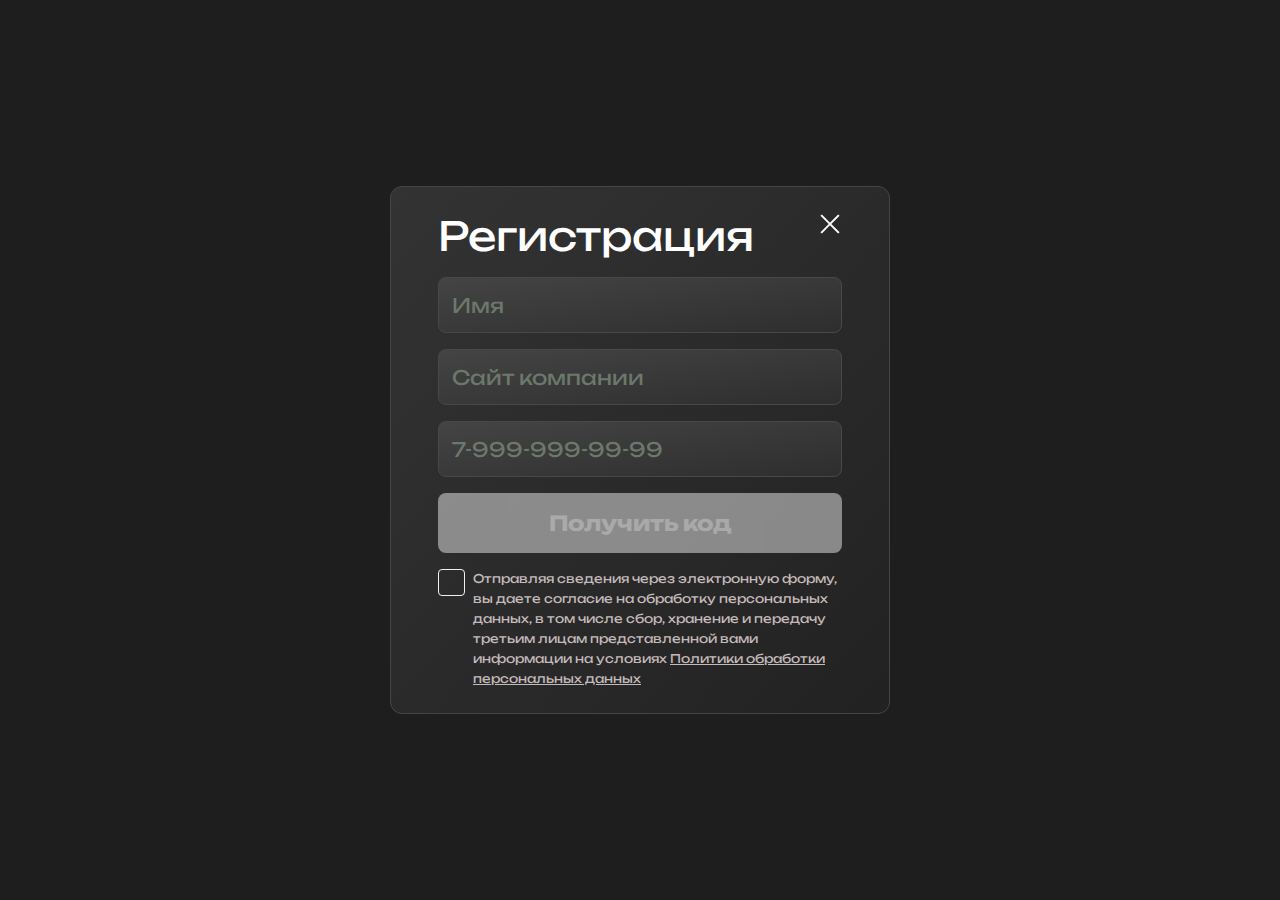
<file: index.html>
<!DOCTYPE html>
<html lang="ru">
<head>
    <meta charset="UTF-8">
    <meta name="viewport" content="width=device-width, initial-scale=1.0">
    <title>Мой проект</title>
    <link rel="stylesheet" href="./styles/form.css">
    <link rel="stylesheet" href="./styles/global.css">
</head>
<body>
    <div class="form_container">
        <form id="authForm">
            <section>
                <h1>Регистрация</h1>
                <button class="close_modal"></button>
            </section>

            <input type="text" class="input_text" placeholder="Имя">
            <input class="input_text" placeholder="Сайт компании">
            <input type="text" id="phoneInput" class="input_text" placeholder="7-999-999-99-99">
            <button class="submit_button" type="submit">Получить код</button>
            
            <div class="checkbox_area">
                <input class="custom-checkbox" type="checkbox" id="checkbox">
                <label for="checkbox">
                    Отправляя сведения через электронную форму, 
                    вы даете согласие на обработку персональных данных, 
                    в том числе сбор, хранение и передачу третьим лицам 
                    представленной вами информации на условиях 
                    <a href="https://www.youtube.com/watch?v=dQw4w9WgXcQ&ab_channel=RickAstley">
                    Политики обработки персональных данных
                    </a>
                </label>
            </div>
            
        </form>
    </div>
    <script src="script.js"></script>
</body>
</html>
</file>
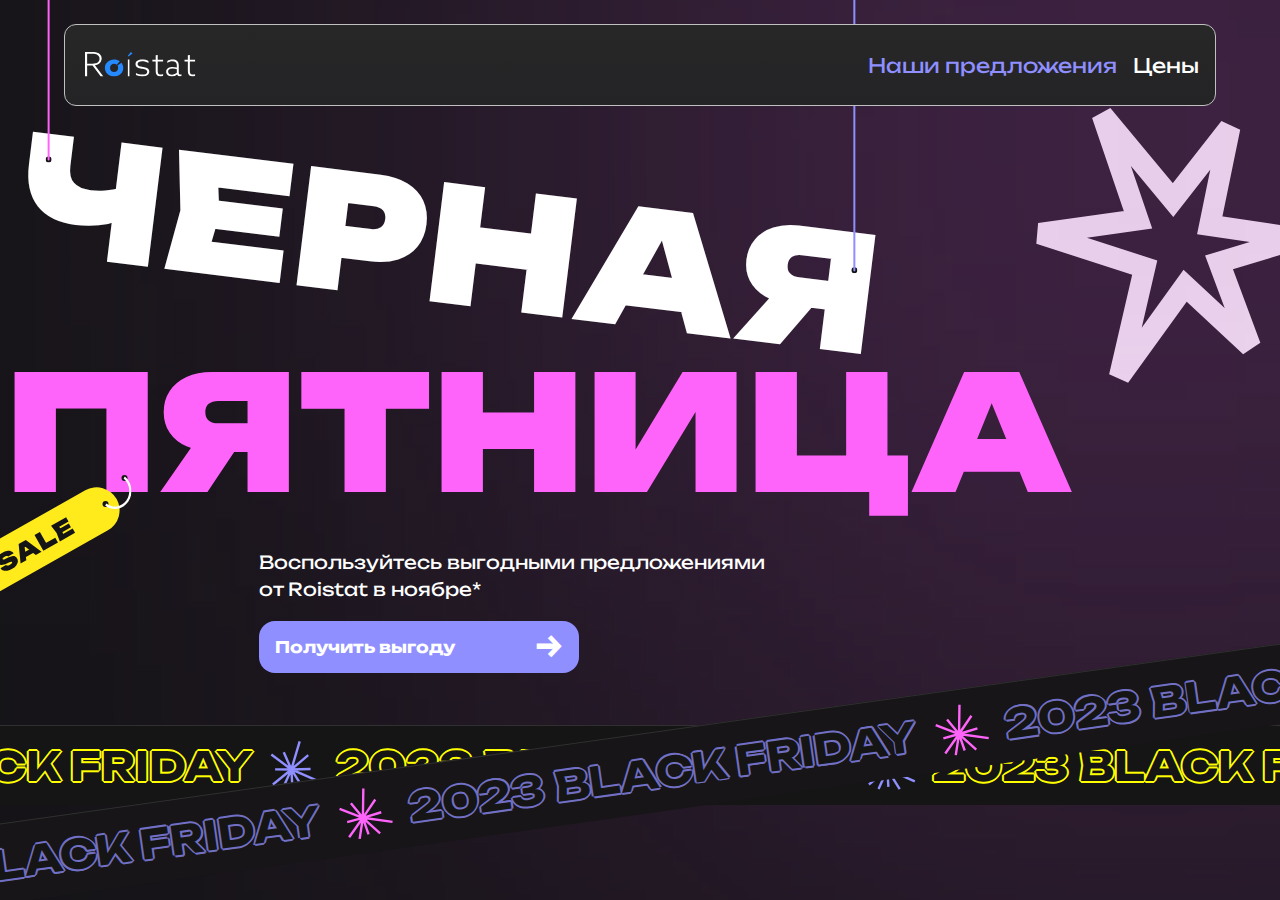
<file: landing.html>
<!DOCTYPE html>
<html lang="ru">
<head>
    <meta charset="UTF-8">
    <meta name="viewport" content="width=device-width, initial-scale=1.0">
    <title>Лендинг</title>
    <link rel="stylesheet" href="./styles/landing.css">
    <link rel="stylesheet" href="./styles/global.css">
</head>
<body>
    <div class="landing_container">
        <header>
            <svg viewBox="0 0 112 48" fill="none" xmlns="http://www.w3.org/2000/svg">
                <mask id="mask0_1264_28" style="mask-type:alpha" maskUnits="userSpaceOnUse" x="0" y="10" width="111" height="26">
                <path fill-rule="evenodd" clip-rule="evenodd" d="M0 10.8889H110.25V35.3889H0V10.8889Z" fill="white"/>
                </mask>
                <g mask="url(#mask0_1264_28)">
                <path fill-rule="evenodd" clip-rule="evenodd" d="M7.42649 22.6653C10.0414 22.6653 11.7152 22.2256 12.9359 21.2441C14.0166 20.3641 14.5394 19.1799 14.5394 17.7249C14.5394 15.9311 13.738 14.7131 12.4829 13.9009C11.1225 13.0209 9.44925 12.7844 6.62501 12.7844H2.12749L2.12695 22.6653H7.42649ZM0.000536826 10.8889L6.76454 10.8894C9.69346 10.8894 11.9599 11.2281 13.7384 12.345C15.4466 13.4276 16.6668 15.187 16.6668 17.6236C16.6674 19.857 15.6211 21.6841 14.0171 22.8005C12.8666 23.6133 11.5069 24.0191 9.93771 24.2562L18.375 35.3884L15.795 35.3889L7.56602 24.4249H2.12744L2.1269 35.3884H0L0.000536826 10.8889Z" fill="white"/>
                <path fill-rule="evenodd" clip-rule="evenodd" d="M42.8754 18.5452H44.4062L44.4059 35.3889H42.875L42.8754 18.5452Z" fill="white"/>
                <path fill-rule="evenodd" clip-rule="evenodd" d="M50.9518 31.9152C52.8108 33.0292 55.195 33.6195 57.474 33.6195C60.3846 33.6195 62.2436 32.669 62.2441 30.7356C62.2436 28.3109 59.368 28.0485 56.6684 27.655C53.7929 27.2291 50.5312 26.4426 50.5312 23.1657C50.5318 20.1178 53.3015 18.5452 57.2294 18.5452C59.4733 18.5452 61.7533 19.0694 63.4368 19.9215L63.4362 21.9533C61.6129 20.8721 59.2983 20.3151 57.1597 20.3151C54.4591 20.3151 52.6007 21.1995 52.6002 23.035C52.6007 25.2958 55.4061 25.5253 58.0004 25.9189C61.1216 26.3775 64.3125 27.1636 64.3125 30.5717C64.3125 33.7507 61.5422 35.3889 57.3692 35.3889C55.0897 35.3889 52.7049 34.897 50.9518 33.9798V31.9152Z" fill="white"/>
                <path fill-rule="evenodd" clip-rule="evenodd" d="M70.699 29.494L70.6995 20.5374H67.375L67.3755 18.8247H70.6995V14.2805L72.7007 13.9514V18.8252H78.0938V20.5374H72.7007V29.165C72.7007 31.6016 73.073 33.6104 75.7192 33.6109C76.6007 33.6104 77.4488 33.3802 78.0938 33.0177L78.0932 34.8621C77.4488 35.1582 76.4654 35.3889 75.4476 35.3889C74.2266 35.3889 72.8359 35.0594 71.886 34.0053C71.0379 33.0506 70.699 31.6016 70.699 29.494Z" fill="white"/>
                <path fill-rule="evenodd" clip-rule="evenodd" d="M91.8261 31.7583V28.1282C90.5743 27.7687 89.1259 27.5396 87.8082 27.5396C85.5035 27.5396 83.1323 28.2586 83.1328 30.6465C83.1323 32.7397 84.9432 33.6552 86.919 33.6557C88.7634 33.6557 90.5414 32.8707 91.8261 31.7583ZM82.8354 34.2766C81.7819 33.492 81.1562 32.3147 81.1562 30.8101C81.1562 29.1091 81.9466 27.8991 83.1979 27.0813C84.4167 26.2968 86.0629 26.0027 87.6436 26.0022C89.1256 26.0022 90.4752 26.2314 91.8258 26.5914V24.7273C91.8258 23.1572 91.5292 22.1435 90.6404 21.3585C89.8825 20.7044 88.7636 20.3444 87.3141 20.3444C85.4048 20.3444 83.6592 20.9657 82.3421 21.9144V19.9848C83.6592 19.1665 85.4702 18.5457 87.5123 18.5452C89.4551 18.5457 91.0354 19.0361 92.1224 19.9521C93.2083 20.868 93.7685 22.3067 93.7685 24.2695V31.2356C93.768 32.6093 94.0971 33.6235 95.4147 33.623C95.8097 33.623 96.1722 33.5253 96.4688 33.3616L96.4682 35.0299C96.1063 35.193 95.6125 35.2912 95.0522 35.2912C93.6692 35.2912 92.5827 34.6371 92.1219 33.3939H92.0559C90.8377 34.4407 88.8619 35.3889 86.6555 35.3889C85.2725 35.3889 83.8894 35.0621 82.8354 34.2766Z" fill="white"/>
                <path fill-rule="evenodd" clip-rule="evenodd" d="M102.855 29.4945L102.856 20.5374H99.5312L99.5318 18.8252H102.856V14.281L104.857 13.9514V18.8252H110.25V20.5374H104.857V29.165C104.857 31.6021 105.229 33.6109 107.875 33.6109C108.757 33.6109 109.605 33.3802 110.25 33.0182L110.249 34.8621C109.605 35.1587 108.622 35.3889 107.604 35.3889C106.383 35.3889 104.992 35.0599 104.042 34.0058C103.194 33.0511 102.855 31.6021 102.855 29.4945Z" fill="white"/>
                <path fill-rule="evenodd" clip-rule="evenodd" d="M32.4409 24.5718C32.9102 25.2463 33.1848 26.0707 33.1848 26.9673C33.1848 29.2614 31.4079 31.0964 29.094 31.0964C26.7807 31.0964 25.0032 29.2609 25.0032 26.9673C25.0032 24.6737 26.7807 22.8382 29.0945 22.8382C30.1265 22.8382 31.0501 23.2055 31.7584 23.814L34.7656 20.2555C33.2276 19.1778 31.2772 18.5457 29.0945 18.5452C23.8298 18.5452 19.9068 22.2156 19.9062 26.9673C19.9062 31.719 23.8298 35.3889 29.094 35.3889C34.3582 35.3894 38.2812 31.7195 38.2812 26.9678C38.2812 24.9936 37.6029 23.208 36.4341 21.7928L32.4409 24.5718Z" fill="#2589FF"/>
                <path fill-rule="evenodd" clip-rule="evenodd" d="M43.5456 15.4827L47.4688 12.5251C46.999 11.9086 46.4486 11.3588 45.8293 10.8889L42.875 14.6756C43.1291 14.9119 43.3533 15.1836 43.5456 15.4827Z" fill="#2589FF"/>
                </g>
            </svg>                

            <div class="header_right">
                <a>Наши предложения</a>
                <a>Цены</a>

                <div class="header_menu">
                    <div class="line line-long"></div>
                    <div class="line line-short"></div>
                </div>
            </div>
        </header>

        <div class="star">
            <svg viewBox="0 0 327 333" fill="none" xmlns="http://www.w3.org/2000/svg">
                <path d="M219.902 194.299L309.186 167.433L209.436 152.555L232.053 42.2781L168.06 124.184L88.1461 27.8374L128.543 146.332L17.5679 161.979L136.145 200.251L107.681 323.193L181.679 220.774L255.291 289.224L219.902 194.299Z" stroke="white" stroke-width="23.9667"/>
            </svg>
        </div>

        <div class="eclipse"></div>

        <div class="first_word">
            <div class="letter-ch">
                Ч
                <div class="stick1">
                    <svg width="6" height="216" viewBox="0 0 6 216" fill="none" xmlns="http://www.w3.org/2000/svg">
                        <circle cx="3" cy="213" r="3" fill="#151515"/>
                        <path d="M2.00002 213C2.00002 213.552 2.44773 214 3.00002 214C3.5523 214 4.00002 213.552 4.00002 213H2.00002ZM4.00002 213L4 -164L2 -164L2.00002 213H4.00002Z" fill="#FE64FA"/>
                        </svg>
                </div>
            </div>
            <span>ЕРНА</span>
            <div class="letter-ya">
                <div class="stick2">
                    <svg width="6" height="318" viewBox="0 0 6 318" fill="none" xmlns="http://www.w3.org/2000/svg">
                        <circle cx="3" cy="315" r="3" fill="#151515"/>
                        <path d="M2.00002 315C2.00002 315.552 2.44773 316 3.00002 316C3.5523 316 4.00002 315.552 4.00002 315H2.00002ZM4.00002 315L4 -62L2 -62L2.00002 315H4.00002Z" fill="#8F8FFF"/>
                    </svg>              
                </div>
                Я
            </div>
        </div>

            
        <div class="second_word">
            <span>ПЯТНИЦА</span>
            <div class="tag">
                <svg viewBox="0 0 189 138" fill="none" xmlns="http://www.w3.org/2000/svg">
                    <rect y="97.9536" width="187" height="46" rx="23" transform="rotate(-29.4544 0 97.9536)" fill="#FFEB1C"/>
                    <path d="M57.96 95.1644L63.4352 92.0724C63.664 92.3474 63.9737 92.5216 64.3643 92.595C64.7471 92.6545 65.2037 92.6172 65.7343 92.4829C66.257 92.3347 66.8387 92.0797 67.4796 91.7178C68.3155 91.2457 68.9162 90.7963 69.2815 90.3695C69.6608 89.9348 69.7442 89.5293 69.5318 89.1532C69.3902 88.9024 69.1398 88.7682 68.7807 88.7505C68.4137 88.7188 67.8035 88.9073 66.95 89.3157L64.2642 90.6119C61.8232 91.7883 59.8403 92.2466 58.3154 91.9869C56.7906 91.7271 55.6348 90.9006 54.848 89.5074C54.1872 88.3371 53.9708 87.1731 54.1989 86.0152C54.4271 84.8574 55.0301 83.7451 56.0079 82.6784C56.9997 81.6038 58.3037 80.6102 59.9198 79.6975C61.4941 78.8085 63.0132 78.2446 64.477 78.006C65.9469 77.7455 67.2614 77.8117 68.4203 78.2046C69.5933 78.5896 70.5135 79.2918 71.1811 80.3113L65.7059 83.4033C65.5225 83.1761 65.2612 83.0389 64.9221 82.9915C64.5969 82.9363 64.1978 82.9779 63.7247 83.1164C63.2517 83.2549 62.7156 83.4933 62.1166 83.8316C61.3503 84.2644 60.7875 84.6832 60.4283 85.0883C60.0829 85.4854 60.0086 85.8581 60.2053 86.2064C60.339 86.4433 60.5785 86.5745 60.9237 86.6C61.2828 86.6177 61.8473 86.446 62.6172 86.0847L65.6491 84.6206C67.2367 83.8526 68.6064 83.3823 69.7584 83.2095C70.9024 83.0228 71.8674 83.121 72.6534 83.504C73.4533 83.8792 74.1128 84.5265 74.6321 85.446C75.2851 86.6024 75.5142 87.8052 75.3193 89.0545C75.1244 90.3038 74.5447 91.5224 73.5801 92.7102C72.6216 93.8763 71.3204 94.9235 69.6764 95.8519C67.9767 96.8117 66.3562 97.4237 64.8148 97.6878C63.2734 97.9519 61.9045 97.8705 60.708 97.4437C59.5254 97.009 58.6094 96.2492 57.96 95.1644ZM81.6449 85.124L79.2256 80.8399L89.9044 74.8093L92.3237 79.0934L81.6449 85.124ZM83.3087 66.9854L99.0352 78.7762L93.2883 82.0216L80.3699 71.7871L81.7492 71.0082L83.8424 87.3559L78.0955 90.6013L76.1198 71.0452L83.3087 66.9854ZM97.3958 59.0301L104.902 72.3212L101.108 71.266L112.77 64.6807L115.484 69.4873L100.855 77.7483L92.0041 62.0749L97.3958 59.0301ZM126.314 50.5825L128.414 54.3023L116.607 60.9702L114.506 57.2503L126.314 50.5825ZM119.256 57.0214L121.587 63.3948L118.264 62.2943L130.155 55.5793L132.563 59.8424L117.391 68.4104L114.115 59.9246L108.54 52.7369L123.607 44.228L126.015 48.4912L114.228 55.1472L115.002 51.7337L119.256 57.0214Z" fill="#151515"/>
                    <circle cx="163" cy="31" r="3" fill="#151515"/>
                    <circle cx="182" cy="5" r="3" fill="#151515"/>
                    <path d="M182.389 3.59114C185.892 6.45234 188.21 10.7144 188.832 15.4398C189.455 20.1651 188.331 24.9667 185.708 28.7882C183.085 32.6096 179.178 35.138 174.847 35.817C170.515 36.496 166.114 35.2701 162.611 32.4089L163.923 30.4964C166.961 32.9779 170.779 34.0411 174.535 33.4522C178.292 32.8633 181.68 30.6705 183.955 27.3563C186.23 24.042 187.204 19.8778 186.665 15.7796C186.125 11.6814 184.115 7.98502 181.077 5.50358L182.389 3.59114Z" fill="white"/>
                </svg>                                         
            </div>
        </div>

        <div class="center_text">
            <p>Воспользуйтесь выгодными предложениями</p>
            <p>от Roistat в ноябре*</p>

            <button>Получить выгоду
                <span>&#x2192;</span>
            </button>
        </div>
        <div class="line1">
            <div class="text-container">
                <h4>2023 BLACK FRIDAY </h4>
                <svg width="57" height="58" viewBox="0 0 57 58" fill="none" xmlns="http://www.w3.org/2000/svg"><path d="M16.027 16.8023L25.8612 32.8178M25.8612 32.8178L29.1896 49.9177M25.8612 32.8178L9.5413 50.1827M25.8612 32.8178L44.8383 29.8617M25.8612 32.8178L30.371 3.86773M25.8612 32.8178L54.6548 41.0006M25.8612 32.8178L19.6966 53.2602M25.8612 32.8178L4.00496 20.7043M25.8612 32.8178L40.6502 16.4128M25.8612 32.8178L9.71833 34.8807M25.8612 32.8178L40.7396 50.7345" stroke="#FE64FA" stroke-width="2.4"/></svg>
                <h4>2023 BLACK FRIDAY </h4>
                <svg width="57" height="58" viewBox="0 0 57 58" fill="none" xmlns="http://www.w3.org/2000/svg"><path d="M16.027 16.8023L25.8612 32.8178M25.8612 32.8178L29.1896 49.9177M25.8612 32.8178L9.5413 50.1827M25.8612 32.8178L44.8383 29.8617M25.8612 32.8178L30.371 3.86773M25.8612 32.8178L54.6548 41.0006M25.8612 32.8178L19.6966 53.2602M25.8612 32.8178L4.00496 20.7043M25.8612 32.8178L40.6502 16.4128M25.8612 32.8178L9.71833 34.8807M25.8612 32.8178L40.7396 50.7345" stroke="#FE64FA" stroke-width="2.4"/></svg>
                <h4>2023 BLACK FRIDAY </h4>
                <svg width="57" height="58" viewBox="0 0 57 58" fill="none" xmlns="http://www.w3.org/2000/svg"><path d="M16.027 16.8023L25.8612 32.8178M25.8612 32.8178L29.1896 49.9177M25.8612 32.8178L9.5413 50.1827M25.8612 32.8178L44.8383 29.8617M25.8612 32.8178L30.371 3.86773M25.8612 32.8178L54.6548 41.0006M25.8612 32.8178L19.6966 53.2602M25.8612 32.8178L4.00496 20.7043M25.8612 32.8178L40.6502 16.4128M25.8612 32.8178L9.71833 34.8807M25.8612 32.8178L40.7396 50.7345" stroke="#FE64FA" stroke-width="2.4"/></svg>
                <h4>2023 BLACK FRIDAY </h4>
                <svg width="57" height="58" viewBox="0 0 57 58" fill="none" xmlns="http://www.w3.org/2000/svg"><path d="M16.027 16.8023L25.8612 32.8178M25.8612 32.8178L29.1896 49.9177M25.8612 32.8178L9.5413 50.1827M25.8612 32.8178L44.8383 29.8617M25.8612 32.8178L30.371 3.86773M25.8612 32.8178L54.6548 41.0006M25.8612 32.8178L19.6966 53.2602M25.8612 32.8178L4.00496 20.7043M25.8612 32.8178L40.6502 16.4128M25.8612 32.8178L9.71833 34.8807M25.8612 32.8178L40.7396 50.7345" stroke="#FE64FA" stroke-width="2.4"/></svg>
                <h4>2023 BLACK FRIDAY </h4>
                <svg width="57" height="58" viewBox="0 0 57 58" fill="none" xmlns="http://www.w3.org/2000/svg"><path d="M16.027 16.8023L25.8612 32.8178M25.8612 32.8178L29.1896 49.9177M25.8612 32.8178L9.5413 50.1827M25.8612 32.8178L44.8383 29.8617M25.8612 32.8178L30.371 3.86773M25.8612 32.8178L54.6548 41.0006M25.8612 32.8178L19.6966 53.2602M25.8612 32.8178L4.00496 20.7043M25.8612 32.8178L40.6502 16.4128M25.8612 32.8178L9.71833 34.8807M25.8612 32.8178L40.7396 50.7345" stroke="#FE64FA" stroke-width="2.4"/></svg>
                <h4>2023 BLACK FRIDAY </h4>
                <svg width="57" height="58" viewBox="0 0 57 58" fill="none" xmlns="http://www.w3.org/2000/svg"><path d="M16.027 16.8023L25.8612 32.8178M25.8612 32.8178L29.1896 49.9177M25.8612 32.8178L9.5413 50.1827M25.8612 32.8178L44.8383 29.8617M25.8612 32.8178L30.371 3.86773M25.8612 32.8178L54.6548 41.0006M25.8612 32.8178L19.6966 53.2602M25.8612 32.8178L4.00496 20.7043M25.8612 32.8178L40.6502 16.4128M25.8612 32.8178L9.71833 34.8807M25.8612 32.8178L40.7396 50.7345" stroke="#FE64FA" stroke-width="2.4"/></svg>
            </div>
        </div>

        <div class="line2">
            <div class="text-container">
                <h4>2023 BLACK FRIDAY</h4>
                <svg width="51" height="52" viewBox="0 0 51 52" fill="none" xmlns="http://www.w3.org/2000/svg">
                    <path d="M14.7612 12.2654L22.3686 29.4508M22.3686 29.4508L23.3835 46.842M22.3686 29.4508L3.87585 44.4807M22.3686 29.4508L41.5705 29.0554M22.3686 29.4508L30.7041 1.36224M22.3686 29.4508L49.8115 41.4055M22.3686 29.4508L13.5292 48.8868M22.3686 29.4508L2.32579 14.527M22.3686 29.4508L39.2159 15.1677M22.3686 29.4508L6.09481 29.3393M22.3686 29.4508L34.721 49.1939" stroke="#8F8FFF" stroke-width="2.4"/>
                </svg>
                    
                <h4>2023 BLACK FRIDAY</h4>
                <svg width="51" height="52" viewBox="0 0 51 52" fill="none" xmlns="http://www.w3.org/2000/svg">
                    <path d="M14.7612 12.2654L22.3686 29.4508M22.3686 29.4508L23.3835 46.842M22.3686 29.4508L3.87585 44.4807M22.3686 29.4508L41.5705 29.0554M22.3686 29.4508L30.7041 1.36224M22.3686 29.4508L49.8115 41.4055M22.3686 29.4508L13.5292 48.8868M22.3686 29.4508L2.32579 14.527M22.3686 29.4508L39.2159 15.1677M22.3686 29.4508L6.09481 29.3393M22.3686 29.4508L34.721 49.1939" stroke="#8F8FFF" stroke-width="2.4"/>
                </svg>
                    
                <h4>2023 BLACK FRIDAY</h4>
                <svg width="51" height="52" viewBox="0 0 51 52" fill="none" xmlns="http://www.w3.org/2000/svg">
                    <path d="M14.7612 12.2654L22.3686 29.4508M22.3686 29.4508L23.3835 46.842M22.3686 29.4508L3.87585 44.4807M22.3686 29.4508L41.5705 29.0554M22.3686 29.4508L30.7041 1.36224M22.3686 29.4508L49.8115 41.4055M22.3686 29.4508L13.5292 48.8868M22.3686 29.4508L2.32579 14.527M22.3686 29.4508L39.2159 15.1677M22.3686 29.4508L6.09481 29.3393M22.3686 29.4508L34.721 49.1939" stroke="#8F8FFF" stroke-width="2.4"/>
                </svg>
                    
                <h4>2023 BLACK FRIDAY</h4>
                <svg width="51" height="52" viewBox="0 0 51 52" fill="none" xmlns="http://www.w3.org/2000/svg">
                    <path d="M14.7612 12.2654L22.3686 29.4508M22.3686 29.4508L23.3835 46.842M22.3686 29.4508L3.87585 44.4807M22.3686 29.4508L41.5705 29.0554M22.3686 29.4508L30.7041 1.36224M22.3686 29.4508L49.8115 41.4055M22.3686 29.4508L13.5292 48.8868M22.3686 29.4508L2.32579 14.527M22.3686 29.4508L39.2159 15.1677M22.3686 29.4508L6.09481 29.3393M22.3686 29.4508L34.721 49.1939" stroke="#8F8FFF" stroke-width="2.4"/>
                </svg>
                <h4>2023 BLACK FRIDAY</h4>
                <svg width="51" height="52" viewBox="0 0 51 52" fill="none" xmlns="http://www.w3.org/2000/svg">
                    <path d="M14.7612 12.2654L22.3686 29.4508M22.3686 29.4508L23.3835 46.842M22.3686 29.4508L3.87585 44.4807M22.3686 29.4508L41.5705 29.0554M22.3686 29.4508L30.7041 1.36224M22.3686 29.4508L49.8115 41.4055M22.3686 29.4508L13.5292 48.8868M22.3686 29.4508L2.32579 14.527M22.3686 29.4508L39.2159 15.1677M22.3686 29.4508L6.09481 29.3393M22.3686 29.4508L34.721 49.1939" stroke="#8F8FFF" stroke-width="2.4"/>
                </svg>

                <h4>2023 BLACK FRIDAY</h4>
                <svg width="51" height="52" viewBox="0 0 51 52" fill="none" xmlns="http://www.w3.org/2000/svg">
                    <path d="M14.7612 12.2654L22.3686 29.4508M22.3686 29.4508L23.3835 46.842M22.3686 29.4508L3.87585 44.4807M22.3686 29.4508L41.5705 29.0554M22.3686 29.4508L30.7041 1.36224M22.3686 29.4508L49.8115 41.4055M22.3686 29.4508L13.5292 48.8868M22.3686 29.4508L2.32579 14.527M22.3686 29.4508L39.2159 15.1677M22.3686 29.4508L6.09481 29.3393M22.3686 29.4508L34.721 49.1939" stroke="#8F8FFF" stroke-width="2.4"/>
                </svg>
            </div>
        </div>

        <span class="hidden_text">*Акция не распространяется на подключение опций, лимитов, которые были подключены ранее до 1.11.2023 Количество предложений ограничено</span>
    </div>
    <script src="script.js"></script>
    <script>
        const storedData = localStorage.getItem('formData');
        if (storedData) {
            const formData = JSON.parse(storedData);
            console.log('data:', formData);
        } else {
            console.log('No data');
        }
    </script>
</body>
</html>
</file>
<file: styles/form.css>
.form_container{
    height: 100vh;
    display: flex;
    align-items: center;
    justify-content: center;
    flex-direction: column;
    gap: 1rem;
    background-color: #1e1e1e;
}

form{
    display: flex;
    flex-direction: column;
    align-items: center;
    justify-content: center;
    border-radius: 12px;
    width: 500px;
    border: 1px solid #454545;
    height: 528px;
    gap: 1rem;
    background: linear-gradient(to bottom right, #333333, #222222);
}

.form_container section{
    display: flex;
    width: 404px;
    justify-content: space-between;
}

.form_container section h1{
    color: white;
    font-size: 40px;
    font-weight: 400;
}

.close_modal {
    position: relative;
    width: 25px; 
    height: 25px; 
    cursor: pointer;
    background-color: transparent;
    border: none;
    cursor: pointer;
    transition: all 0.2s ease-in;
}

.close_modal::before,
.close_modal::after {
    content: '';
    position: absolute;
    top: 50%;
    left: 50%;
    width: 100%;
    height: 2px; 
    background-color: white;
    transform: translate(-50%, -50%) rotate(45deg); 
}

.close_modal:hover{
    transform: translateY(-2px);
}

.close_modal::after {
    transform: translate(-50%, -50%) rotate(-45deg); 
}

form .input_text{
    width: 404px;
    height: 56px;
    padding: 13px;
    border-radius: 8px;
    font-size: 20px;
    color: white;
    background: linear-gradient(to bottom right, #444444, #2e2e2e);
    border: 1px solid rgb(76, 71, 71);
    transition: all 0.2s ease-in;
}

.submit_button{
    background-color: #8F8FFF;
    height: 60px;
    width: 404px;
    border-radius: 8px;
    color: white;
    font-size: 1.3rem;
    font-weight: 700;
    border: none;
    cursor: pointer;
    transition: all 0.2s ease-in;
}

.submit_button:hover {
    background-color: #6A6AFF;
    transform: scale(1.01); 
    box-shadow: 0 4px 15px rgba(0, 0, 0, 0.2);
}

.checkbox_area {
    display: flex;
    align-items: start;
    gap: 10px;
    justify-content: center;
    width: 404px;
    color: rgb(196, 186, 186);
}

.custom-checkbox {
    display: none;
}

.custom-checkbox + label {
    position: relative;
    cursor: pointer;
    padding-left: 35px;
    font-size: 12px; 
    line-height: 20px;
    font-weight: 400;
    user-select: none;
}

.custom-checkbox + label:before {
    content: '';
    position: absolute;
    left: 0;
    top: 0;
    width: 25px; 
    height: 25px; 
    border: 1px solid #F0F0F0; 
    background-color: transparent;
    border-radius: 4px; 
    transition: all 0.2s ease;
}


.custom-checkbox:checked + label:after {
    content: '';
    position: absolute;
    left: 5px;
    top: 5px;
    width: 15px;
    height: 15px;
    background-image: url(https://academy.roistat.com/master-class/img/default/checkbox.svg);
    background-size: cover;
}

form a{
    color: rgb(196, 186, 186);
}

.submit_button:disabled {
    background-color: #ccc;
    cursor: not-allowed;
    opacity: 0.6;
}

@media screen and (max-width: 768px) {
    .form_container section {
        width: 280px;
    }

    form{
        width: 400px;
    }

    form .input_text{
        width: 300px;
    }

    .submit_button{
        width: 304px;
    }

    .checkbox_area {
        width: 300px;
    }

    .form_container section h1{
        font-size: 25px;
    }
}
</file>
<file: styles/global.css>
@import url('https://fonts.googleapis.com/css2?family=Unbounded:wght@200..900&display=swap');
*{
    margin: 0;
    padding: 0;
    box-sizing: border-box;
    font-family: "Unbounded", sans-serif;
}

*:focus {
    outline: none;
}

input:focus:valid {
    border: 1px solid rgb(155, 147, 147);
}

input::placeholder{
    color: rgb(109, 120, 109);
}
</file>
<file: styles/landing.css>
.landing_container {
    display: flex;
    flex-direction: column;
    align-items: center;
    min-height: 100vh;
    height: auto;
    background: linear-gradient(#141416, #131315);
    position: relative;
    color: white;
    overflow: hidden;
}

.landing_container header{
    background: linear-gradient(#272728, #242426);
    padding: 1rem;
    width: 90%;
    margin-top: 1.5rem;
    display: flex;
    align-items: center;
    justify-content: space-between;
    border-radius: 12px;
    border: 1px solid silver;
    position: relative;
    z-index: 25;
}

header svg{
    width: 120px;
    height: 48px;
}

header .header_right{
    display: flex;
    align-items: center;
    gap: 1rem;
    font-size: 20px;
}

.header_right a:nth-child(1){
    color: #8F8FFF;
    cursor: pointer;
    transition: all 0.2s ease-in;
}

.header_right a:nth-child(2){
    color: white;
    cursor: pointer;
    transition: all 0.2s ease-in;
}


.first_word {
    font-size: 160px;
    white-space: nowrap;
    display: flex;
    position: absolute;
    top: 27%;
    transform: translate(-50%, -50%) rotate(7deg);
    left: 35%;
    z-index: 10;
    font-weight: 900;
}

.letter-ch {
    position: relative;
}

.letter-ya {
    position: relative;
}

.letter-ch .stick1{
    position: absolute;
    top: -10%;
    left: 10%;
    transform: translate(-50%, -50%) rotate(-7deg);
    z-index: 14;
}

.letter-ya .stick2{
    position: absolute;
    top: -30%;
    left: 70%;
    transform: translate(-50%, -50%) rotate(-7deg);
    z-index: 14;
}

.second_word{
    font-size: 160px;
    color: #fe64fa;
    position: absolute;
    white-space: nowrap;
    left: 42%;
    top: 48%;
    transform: translate(-50%, -50%);
    font-weight: 900;
}
 
.tag{
    position: absolute;
    left: 3%;
    top: 110%;
    width: 189px;
    height: auto;
    transform: translate(-50%, -50%);
}

.star{
    position: absolute;
    transform: translate(-50%, -50%) rotateX(-81);
    left: 80%;
    top: 10%;
    width: 290px;
    height: 280px;
}

.eclipse{
    background-color: #ab48b3;
    width: 500px;
    height: 1200px;
    position: absolute;
    transform: translate(-50%, -50%);
    left: 90%;
    top: 15%;
    filter: blur(630px);
}

.center_text {
    display: flex;
    flex-direction: column;
    align-items: start;
    justify-content: start;
    gap: 5px;
    position: absolute;
    transform: translate(-50%, -50%);
    top: 68%;
    left: 40%;
    z-index: 11;
    font-weight: 400;
}

.center_text p{
    font-size: 18px;
}

.center_text button{
    margin-top: 1rem;
    color: white;
    font-size: 1rem;
    background-color: #8f8fff;
    border-radius: 16px;
    width: 320px;
    display: flex;
    align-items: center;
    justify-content: space-between;
    padding: 1rem;
    transition: all 0.2s ease-in;
    cursor: pointer;
    height: 52px;
    border: none;
    font-size: 1rem;
    font-weight: 700;
&:hover{
    opacity: 0.8;
}}

.center_text span{
    font-size: 2rem;
    transform: translateY(-2px);
}

.line1{
    width: 1800px;
    background-color: #171517;
    position: absolute;
    transform: translate(-50%, -50%) rotate(-8deg);
    top: 85%;
    height: 80px;
    left: 55%;
    font-size: 40px;
    z-index: 10;
    display: flex;
    flex-direction: row;
    align-items: center;
    gap: 1rem;
    overflow: hidden;
    border-top: 1px solid #303030;
}

.line1 h4 {
    color: #151516;
    text-shadow: 2px 0 #7170c5, -2px 0 #7170c5, 0 2px #7170c5, 0 -2px #7170c5,
    1px 1px #7170c5, -1px -1px #7170c5, 1px -1px #7170c5, -1px 1px #7170c5;
}

.line2 h4{
    color: #151516;
    text-shadow: 2px 0 yellow, -2px 0 yellow, 0 2px yellow, 0 -2px yellow,
    1px 1px yellow, -1px -1px yellow, 1px -1px yellow, -1px 1px yellow;
}

.line2{
    width: 1800px;
    background-color: #151516;
    position: absolute;
    transform: translate(-50%, -50%);
    top: 85%;
    left: 50%;
    height: 80px;
    font-size: 40px;
    z-index: 9;
    display: flex;
    flex-direction: row;
    align-items: center;
    gap: 1rem;
    border-top: 1px solid #303030;
    overflow: hidden;
    white-space: nowrap;
}

.text-container{
    display: flex;
    white-space: nowrap;
    animation: moveText 40s linear infinite;
    gap: 1rem;
    align-items: center;
}

.hidden_text {
    position: absolute;
    transform: translate(-50%, -50%);
    left: 80%;
    top: 90%;
    font-size: 13px;
    width: 350px;
    height: 51px;
    display: none;
    z-index: 30;
}

.header_menu {
    cursor: pointer;
    display: flex;
    flex-direction: column;
    justify-content: center;
    align-items: end;
    width: 40px;
    height: 40px;
    display: none;
}

.line {
    background-color: #E0EAFF;
    transition: all 0.3s ease; 
}

.line-short {
    width: 16px;
    height: 2px;
    margin: 2px 0;
    border-radius: 2px;
}

.line-long {
    width: 32px; 
    height: 2px;
    border-radius: 2px;
    margin: 2px 0;
}

@keyframes moveText {
    0%{
        transform: translateX(0);
    }100%{
        transform: translateX(-100%);
    }
}

/* ONLY MEDIA */
@media screen and (max-width: 1024px) {
    .first_word {
        font-size: 120px;
        top: 18%;
        left: 45%;
    }

    .second_word{
        font-size: 120px;
        top: 37%;
        left: 53%;
    }
    .tag{
        width: 120px;
    }
    .letter-ch .stick1 {
        top: -30%;
    }

    .letter-ya .stick2{
        top: -70%;
    }
    .header_right a:nth-child(1){
        color: white;
    }
    .hidden_text{
        display: flex;
    }
    .star{
        width: 230px;
        height: 230px;
    }
}

@media screen and (max-width: 768px) {
    .first_word {
        font-size: 54px;
        top: 24%;
        left: 40%;
    }
    .second_word{
        font-size: 54px;
        top: 36%;
        left: 45%;
    }
    .tag{
        height: 60px;
        width: 60px;
    }
    .letter-ch .stick1 {
        top: -110%;
        left: 0%;
    }

    .letter-ya .stick2{
        top: -180%;
        left: 50%;
    }

    .star{
        height: 170px;
        width: 170px;
    }
    .line1{
        top: 70%;
    }
    .lin2{
        top: 70%;
    }
    .center_text p{
        font-size: 13px;
    }
    .center_text{
        left: 50%;
    }
    header .header_right{
        font-size: 10px;
    }
    .hidden_text{
        font-size: 10px;
        left: 50%;
        padding-top: 10px;
    }
}

@media screen and (max-width: 360px) {
    .first_word {
        font-size: 46px;
    }

    .second_word{
        font-size: 46px;
    }
    .letter-ch .stick1 {
        top: -120%;
        left: 0%;
    }

    .letter-ya .stick2{
        top: -240%;
        left: 30%;
    }
    .tag{
        left: 50%;
        top: 150%;
    }
    .center_text{
        left: 50%;
    }
    .hidden_text{
        top: 73%;
        left: 50%;
        font-size: 10px;
        width: 200px;
    }
    .center_text{
        left: 50%;
    }

    .line1{
        top: 90%;
    }

    .line2{
        top: 90%;
    }
    .header_right a:nth-child(1){
        display: none;
    }
    
    .header_right a:nth-child(2){
        display: none;
    }
    .header_menu {
        display: flex;
    }
}
</file>
